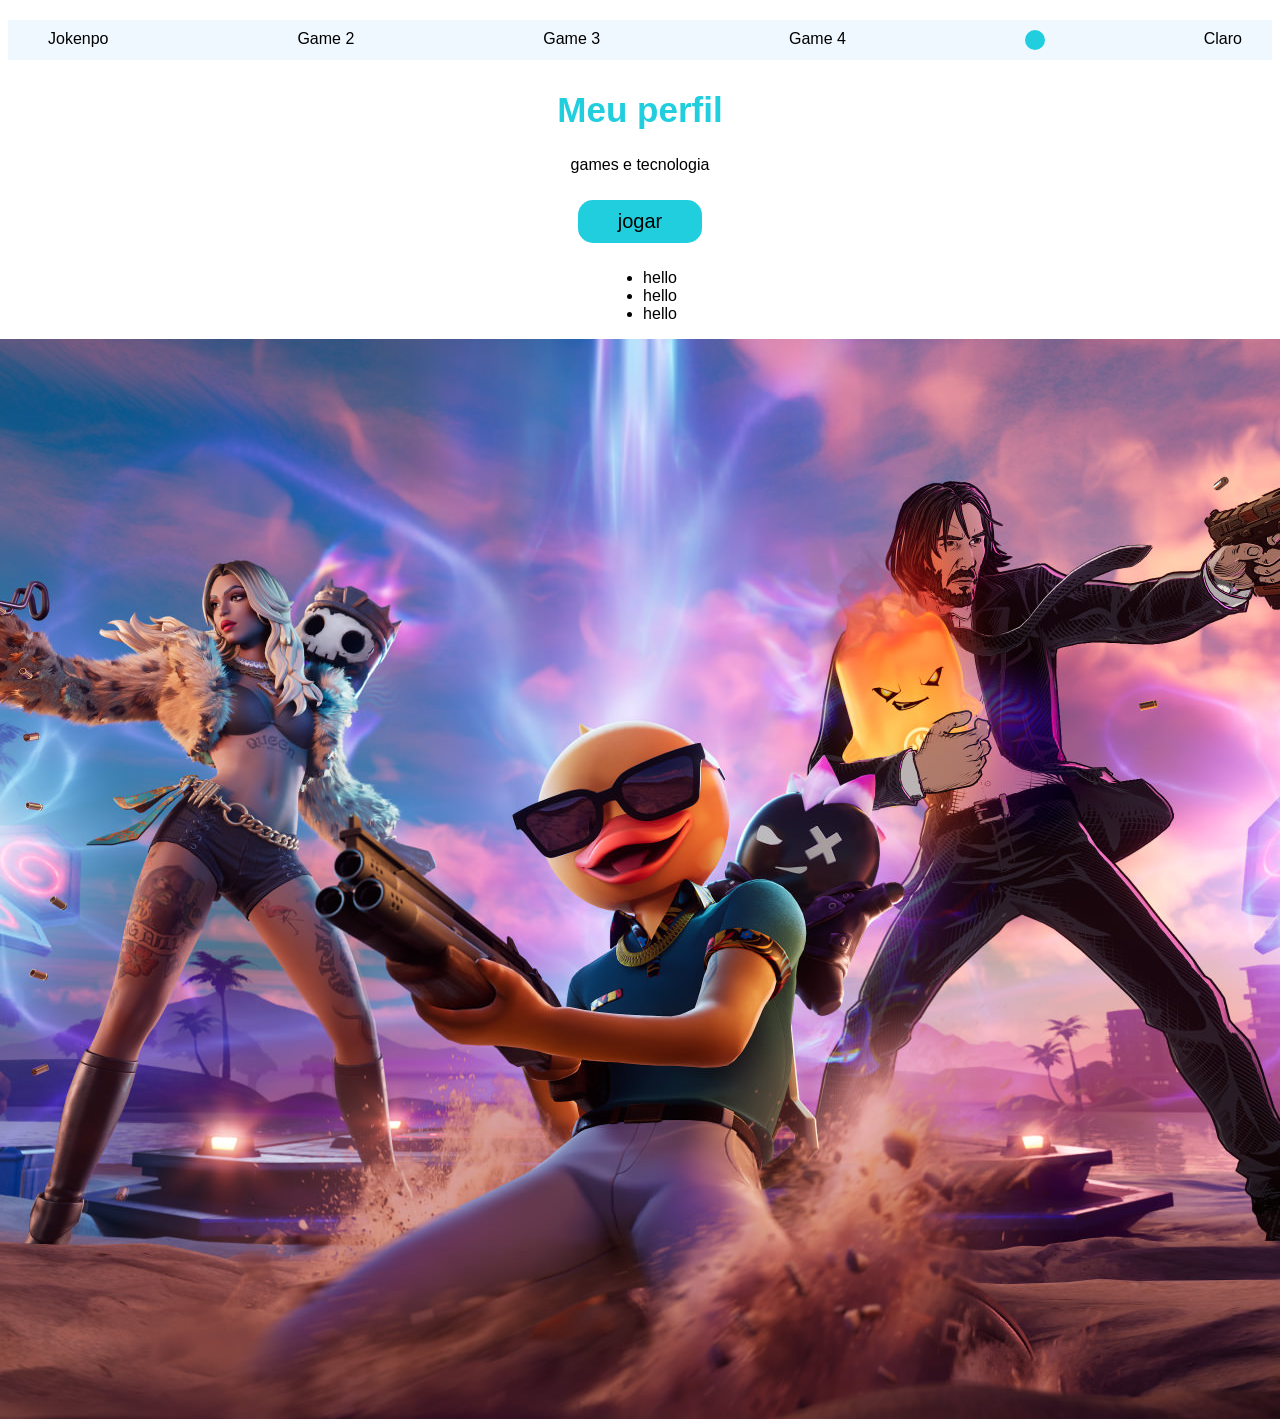
<file: index.html>
<!DOCTYPE html>
<html lang="pt-BR">
<head>
    <meta charset="UTF-8">
    <meta name="viewport" content="width=device-width, initial-scale=1.0">
    <title>Aula 3</title>
    <link rel="stylesheet" href="index.css">
</head>
<body>
    <header>
        <nav>
            <a href="jokenpo.html">Jokenpo</a>
            <a href="">Game 2</a>
            <a href="">Game 3</a>
            <a href="">Game 4</a>
            <button id="modo" onclick="tema()"></button>
            <a href="" id="atual">Claro</a>
        </nav>
    </header>
    <main>
        <div class="produto">
        <h1>Meu perfil</h1>
        <p>games e tecnologia</p>
        <button onclick="querojogar()">jogar</button>
        <ul>
            <li>hello</li>
            <li>hello</li>
            <li>hello</li>
        </ul>
        <img src="fortnite_cap7_temp3.jpg" alt="grsbhgfdefg" id="fortnite">

    </div>
    </main>
    <script src="index.js"></script>
</body>
</html>
</file>
<file: index.css>
* {
    font-family:Arial, Helvetica, sans-serif;
}

h1 {
    color:rgb(32, 206, 222);
    margin: 10px 0px 10px 0px;
    font-size: 35px;
}

header{
    background-color: aliceblue;
}

nav {
    display: flex;
    justify-self: center;
    justify-content: space-between;
    margin: 20px;
    a {
    text-decoration: none;
    margin: 10px 20px;
    color: black;
    }
}

button {
    background-color: rgb(32, 206, 222);  
    border: 0px;
    border-radius: 15px;
    font-size: 20px;
    padding: 10px 40px;
    margin: 10px;
}

button:hover{
    background-color: rgb(32, 184, 198);  
}

button:active{
    background-color: rgb(133, 243, 253);  
}

.produto {
    display: flex;
    flex-direction: column;
    align-items: center;
}

.resultados {
    height: 200px;
}

#modo{
    width: 20px;
    height: 20px;
    border-radius: 500px;
    padding: 0px;
}

#atual {
    margin: 10px 10px 0px 0px;
}

@media (max-width: 991px) {

    nav {
        margin: 0px;
    }

    .resultados{
        height: 150px;
    }

    #fortnite{
        height: 270px;
    }

    button {
        display: flex;
        flex-direction: column;
        align-items: center;
    }
}
</file>
